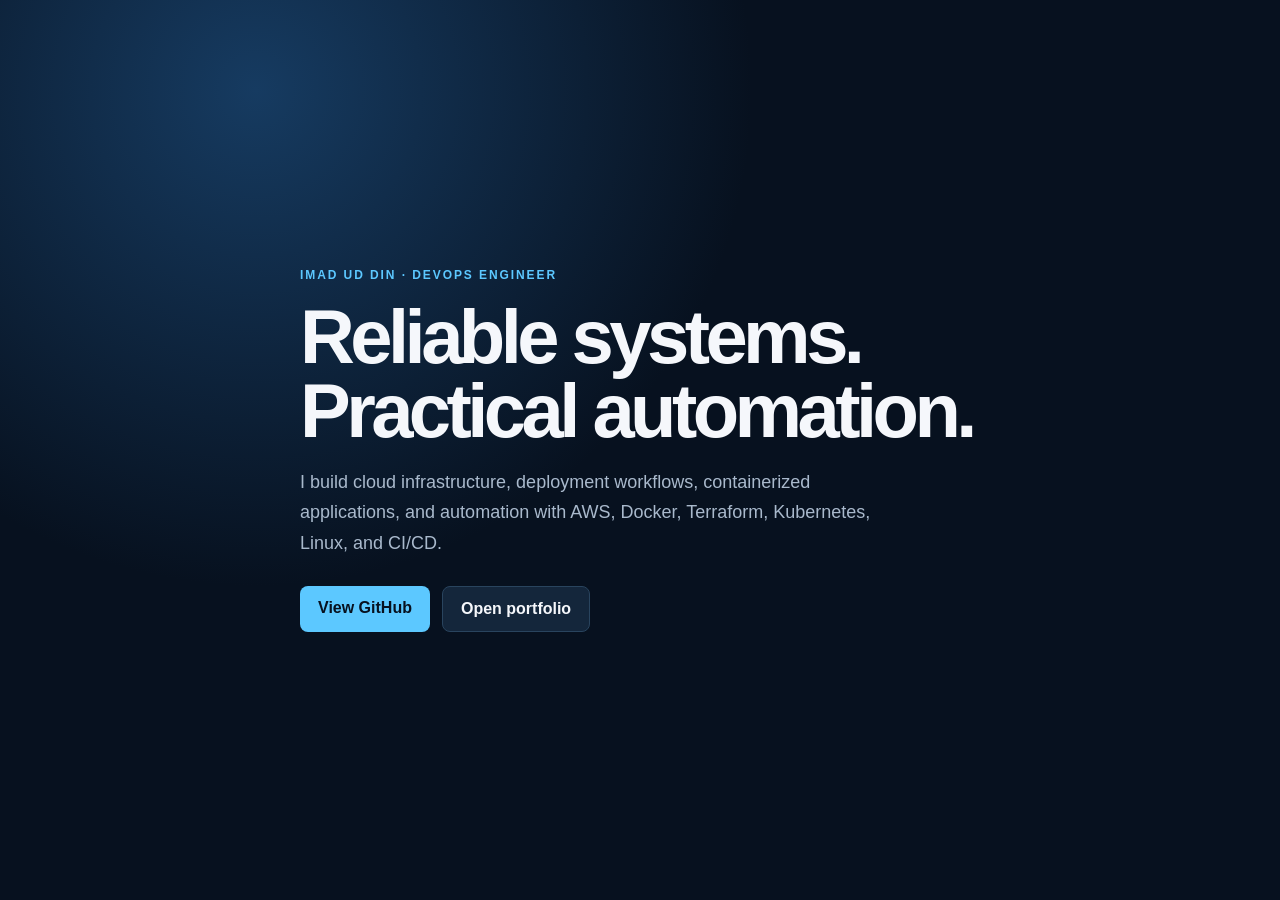
<file: index.html>
<!doctype html>
<html lang="en">
  <head>
    <meta charset="UTF-8" />
    <meta name="viewport" content="width=device-width, initial-scale=1" />
    <meta name="description" content="Imad Ud Din — DevOps Engineer portfolio" />
    <title>Imad Ud Din | DevOps Engineer</title>
    <style>
      :root { color-scheme: dark; font-family: Inter, Arial, sans-serif; background: #07111f; color: #f5f7fb; }
      body { margin: 0; min-height: 100vh; display: grid; place-items: center; background: radial-gradient(circle at 20% 10%, #163b61, transparent 38%), #07111f; }
      main { width: min(680px, calc(100% - 40px)); padding: 48px 0; }
      .eyebrow { color: #5cc8ff; letter-spacing: .16em; font-size: 12px; font-weight: 700; }
      h1 { font-size: clamp(42px, 9vw, 76px); line-height: .98; margin: 18px 0; letter-spacing: -.06em; }
      p { color: #a9b9cc; font-size: 18px; line-height: 1.7; max-width: 590px; }
      .links { display: flex; flex-wrap: wrap; gap: 12px; margin-top: 28px; }
      a { color: #07111f; background: #5cc8ff; padding: 13px 18px; border-radius: 8px; text-decoration: none; font-weight: 700; }
      a.secondary { color: #f5f7fb; background: #14263b; border: 1px solid #29445e; }
    </style>
  </head>
  <body>
    <main>
      <div class="eyebrow">IMAD UD DIN · DEVOPS ENGINEER</div>
      <h1>Reliable systems.<br />Practical automation.</h1>
      <p>I build cloud infrastructure, deployment workflows, containerized applications, and automation with AWS, Docker, Terraform, Kubernetes, Linux, and CI/CD.</p>
      <div class="links">
        <a href="https://github.com/ImadUdDin18">View GitHub</a>
        <a class="secondary" href="/">Open portfolio</a>
      </div>
    </main>
  </body>
</html>
</file>
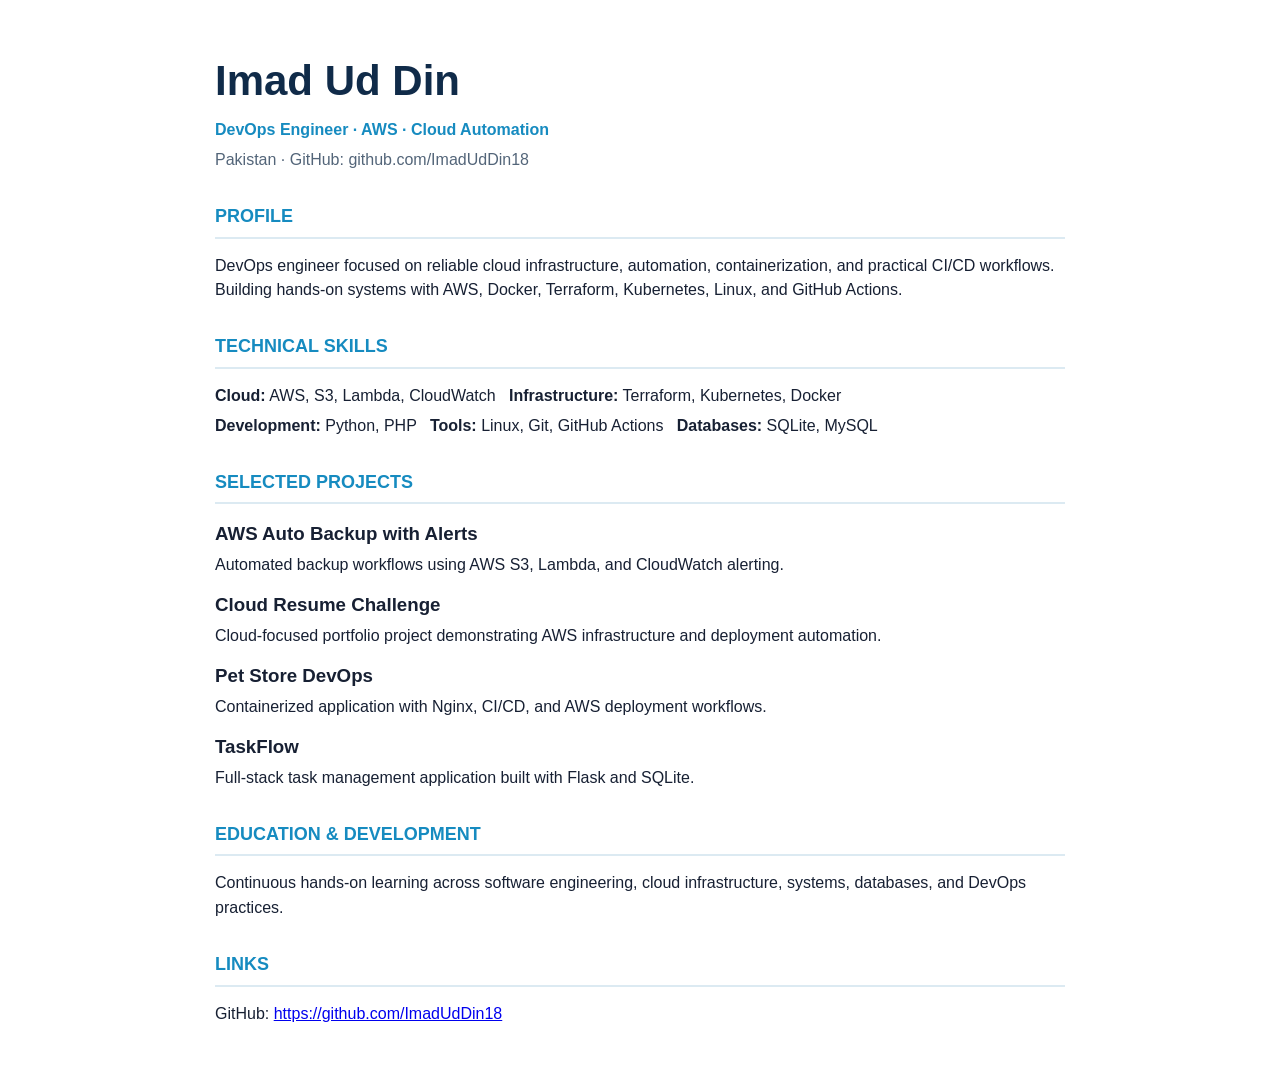
<file: out/resume.html>
<!doctype html>
<html lang="en"><head><meta charset="UTF-8"><meta name="viewport" content="width=device-width,initial-scale=1"><title>Imad Ud Din — Resume</title><style>body{font:16px Arial,sans-serif;max-width:850px;margin:0 auto;padding:48px;color:#172033;line-height:1.55}h1{font-size:42px;margin:0;color:#102b49}h2{font-size:18px;color:#168bc0;border-bottom:2px solid #dceaf2;padding-bottom:6px;margin-top:30px}h3{margin:12px 0 2px}p{margin:5px 0}.meta{color:#536579}.chips{color:#168bc0;font-weight:bold}@media print{body{padding:0}}</style></head><body><header><h1>Imad Ud Din</h1><p class="chips">DevOps Engineer · AWS · Cloud Automation</p><p class="meta">Pakistan · GitHub: github.com/ImadUdDin18</p></header><h2>PROFILE</h2><p>DevOps engineer focused on reliable cloud infrastructure, automation, containerization, and practical CI/CD workflows. Building hands-on systems with AWS, Docker, Terraform, Kubernetes, Linux, and GitHub Actions.</p><h2>TECHNICAL SKILLS</h2><p><strong>Cloud:</strong> AWS, S3, Lambda, CloudWatch &nbsp; <strong>Infrastructure:</strong> Terraform, Kubernetes, Docker</p><p><strong>Development:</strong> Python, PHP &nbsp; <strong>Tools:</strong> Linux, Git, GitHub Actions &nbsp; <strong>Databases:</strong> SQLite, MySQL</p><h2>SELECTED PROJECTS</h2><h3>AWS Auto Backup with Alerts</h3><p>Automated backup workflows using AWS S3, Lambda, and CloudWatch alerting.</p><h3>Cloud Resume Challenge</h3><p>Cloud-focused portfolio project demonstrating AWS infrastructure and deployment automation.</p><h3>Pet Store DevOps</h3><p>Containerized application with Nginx, CI/CD, and AWS deployment workflows.</p><h3>TaskFlow</h3><p>Full-stack task management application built with Flask and SQLite.</p><h2>EDUCATION &amp; DEVELOPMENT</h2><p>Continuous hands-on learning across software engineering, cloud infrastructure, systems, databases, and DevOps practices.</p><h2>LINKS</h2><p>GitHub: <a href="https://github.com/ImadUdDin18">https://github.com/ImadUdDin18</a></p></body></html>
</file>
